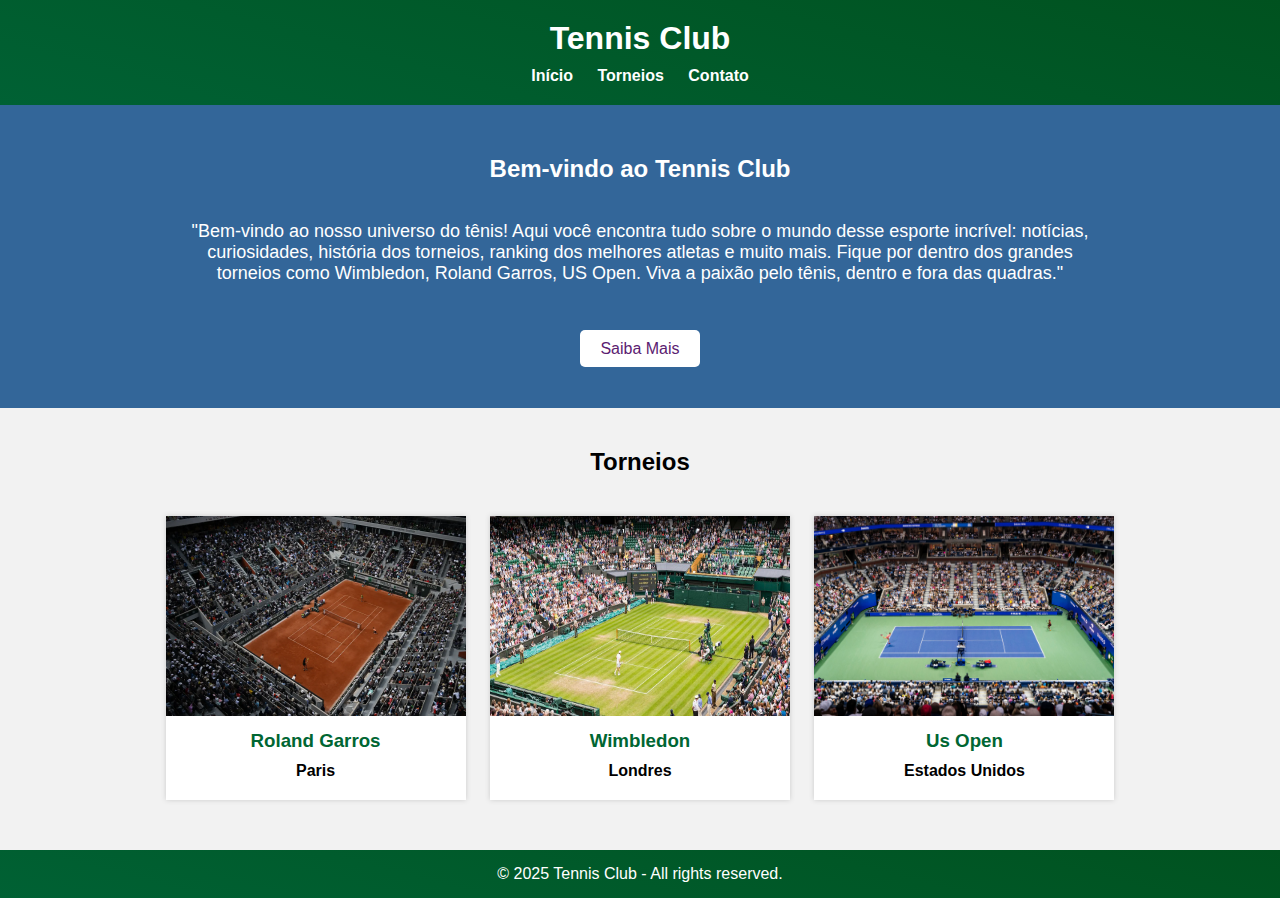
<file: index.html>
<!DOCTYPE html>
<html lang="pt-br">
    <head>
        <meta charset="UTF-8">
        <meta name="viewport" content="width=device-width, initial-scale=1.0">
        <title>Clube de Tênis</title>
        <link rel="icon" type="image/x-icon" href="IMG/wimbledon-logo.png">
        <link rel="stylesheet" href="CSS/style.css">
    </head>
    <body>
        <div class="class">
            <h1>Tennis Club</h1>
            <div class="class1">
                <a href="#1">Início</a>
                <a href="#2">Torneios</a>
                <a href="./index4.html">Contato</a>
            </div>
        </div>
        <div class="class2">
            <div id="1">
            <h2>Bem-vindo ao Tennis Club</h2><br>
            <p>"Bem-vindo ao nosso universo do tênis! Aqui você encontra tudo sobre o mundo desse 
            esporte incrível: notícias, curiosidades, história dos torneios, ranking dos melhores 
            atletas e muito mais. Fique por dentro dos grandes torneios como Wimbledon, Roland Garros, 
            US Open. Viva a paixão pelo tênis, dentro e fora das quadras."</p></div>
            <br><br>
            <a href="https://www.cob.org.br/time-brasil/esportes/1-tenis" class="class3">Saiba Mais</a>
            <br>
        </div>
        <div class="class4">
            <div id="2">
            <h2>Torneios</h2>
            </div>
            <div class="class5">
                <div id="idd">
                    <a href="./index2.html">
                    <img src="IMG/qq.png">
                    <h3>Roland Garros</h3>
                    <p><b>Paris</b></p>
                </a>
                </div>
            </div>
            <div class="class5">
                <div id="idd1">
                    <a href="./index1.html">
                    <img src="IMG/www.png">
                    <h3>Wimbledon</h3>
                    <p><b>Londres</b></p>
                    </a>
                </div>
            </div>
            <div class="class5">
                <div id="idd2">
                    <a href="./index3.html">
                    <img src="IMG/uss.png">
                    <h3>Us Open</h3>
                    <p><b>Estados Unidos</b></p>
                </a>
                </div>
            </div>
        </div>
        <div class="class6">
            <p>© 2025 Tennis Club - All rights reserved.</p>
        </div>
    </body>
</html>
</file>
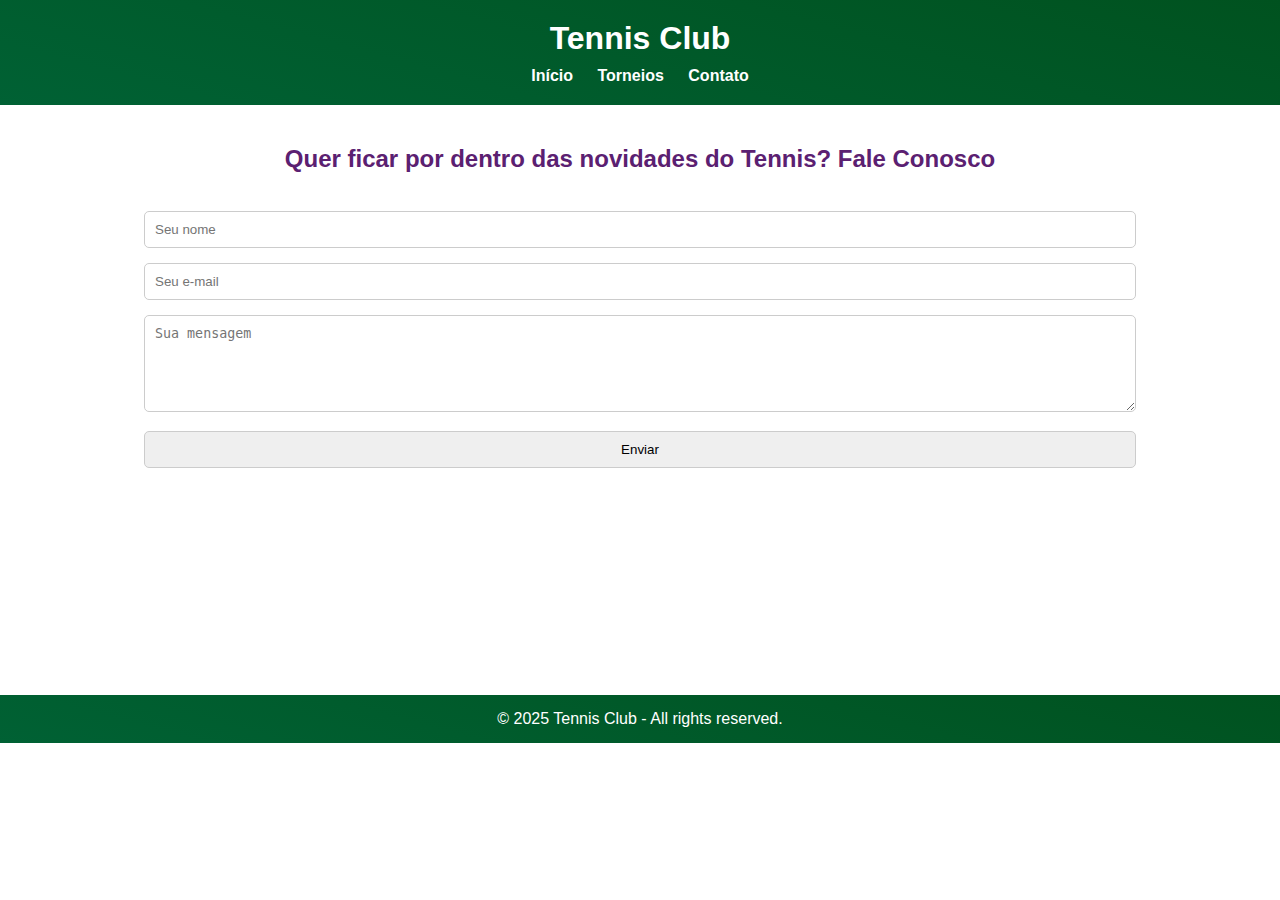
<file: index4.html>
<!DOCTYPE html>
<html lang="pt-br">
    <head>
        <meta charset="UTF-8">
        <meta name="viewport" content="width=device-width, initial-scale=1.0">
        <title>Contato</title>
        <link rel="stylesheet" href="CSS/style4.css">
    </head>
    <body>
        <div class="class">
            <h1>Tennis Club</h1>
            <div class="class1">
                <a href="./index.html">Início</a>
                <a href="./index.html">Torneios</a>
                <a href="">Contato</a>
            </div>
        </div>
        <div class="class2">
            <h2>Quer ficar por dentro das novidades do Tennis?
                Fale Conosco</h2><br>
            <form>
                <input type="text" placeholder="Seu nome" required><br>
                <input type="email" placeholder="Seu e-mail" required><br>
                <textarea placeholder="Sua mensagem" rows="5" required></textarea><br>
                <input type="submit" value="Enviar">
            </form>
        </div>
        <div class="class3">
            <p>© 2025 Tennis Club - All rights reserved.</p>
        </div>
    </body>
</html>
</file>
<file: CSS/style.css>
* {
    margin: 0;
    padding: 0;
    box-sizing: border-box;
}

body {
    margin: 0;
    font-family: Arial, sans-serif;
    background-color: #ffffff;
}

.class {
    background: #00521F;
    background: linear-gradient(195deg, rgba(0, 82, 31, 1) 0%, rgba(0, 97, 52, 1) 100%);
    padding: 20px;
    text-align: center;
}

.class h1 {
    color: white;
    margin: 0;
}

.class1 {
    margin-top: 10px;
}

.class1 a {
    color: white;
    text-decoration: none;
    margin: 0 10px;
    font-weight: bold;
}

.class1 a:hover {
    color: #cccccc;
}

.class2 {
    background-color: #336699;
    color: white;
    text-align: center;
    padding: 50px 20px;
}

.class2 p {
    margin-bottom: 20px;
    max-width: 900px;
    margin: 20px auto;
    font-size: 18px;
}

.class3 {
    background-color: white;
    color: #5b2071;
    padding: 10px 20px;
    text-decoration: none;
    border-radius: 5px;
}

.class3:hover {
    background-color: #dddddd;
}

.class4 {
    padding: 40px 20px;
    text-align: center;
    background-color: #f2f2f2;
}

.class4 h2 {
    margin-bottom: 30px;
}

.class5 {
    display: inline-block;
    width: 300px;
    background-color: white;
    margin: 10px;
    padding-bottom: 10px;
    box-shadow: 0 0 5px #ccc;
}

.class5 img {
    width: 100%;
    height: 200px;
}

.class5 h3 {
    margin: 10px;
    color: #006633;
    display: inline-block;
}

.class5 p {
    margin: 0 10px 10px 10px;
    color: black;
}

.class5 a {
    text-decoration: none;
}

.class6 {
    background: #00521F;
    background: linear-gradient(195deg, rgba(0, 82, 31, 1) 0%, rgba(0, 97, 52, 1) 100%);
    color: white;
    text-align: center;
    padding: 15px;
}
</file>
<file: CSS/style4.css>
* {
    margin: 0;
    padding: 0;
    box-sizing: border-box;
}

body {
    margin: 0;
    font-family: Arial, sans-serif;
    background-color: #fff;
}

.class {
    background: #00521F;
    background: linear-gradient(195deg, rgba(0, 82, 31, 1) 0%, rgba(0, 97, 52, 1) 100%);
    padding: 20px;
    text-align: center;
}

.class h1 {
    color: white;
    margin: 0;
}

.class1 {
    margin-top: 10px;
}

.class1 a {
    color: white;
    text-decoration: none;
    margin: 0 10px;
    font-weight: bold;
}

.class1 a:hover {
    color: #cccccc;
}

.class2 {
    padding: 40px 20px;
    text-align: center;
}

.class2 h2 {
    color: #5b2071;
    margin-bottom: 20px;
}

.class3 {
    margin-top: 172px;
    background: #00521F;
    background: linear-gradient(195deg, rgba(0, 82, 31, 1) 0%, rgba(0, 97, 52, 1) 100%);
    color: white;
    text-align: center;
    padding: 15px;
}

form input {
    width: 80%;
    padding: 10px;
    margin-bottom: 15px;
    border: 1px solid #ccc;
    border-radius: 5px;
}

form input {
    width: 80%;
    padding: 10px;
    margin-bottom: 15px;
    border: 1px solid #ccc;
    border-radius: 5px;
}

form textarea {
    width: 80%;
    padding: 10px;
    margin-bottom: 15px;
    border: 1px solid #ccc;
    border-radius: 5px;
}
</file>
